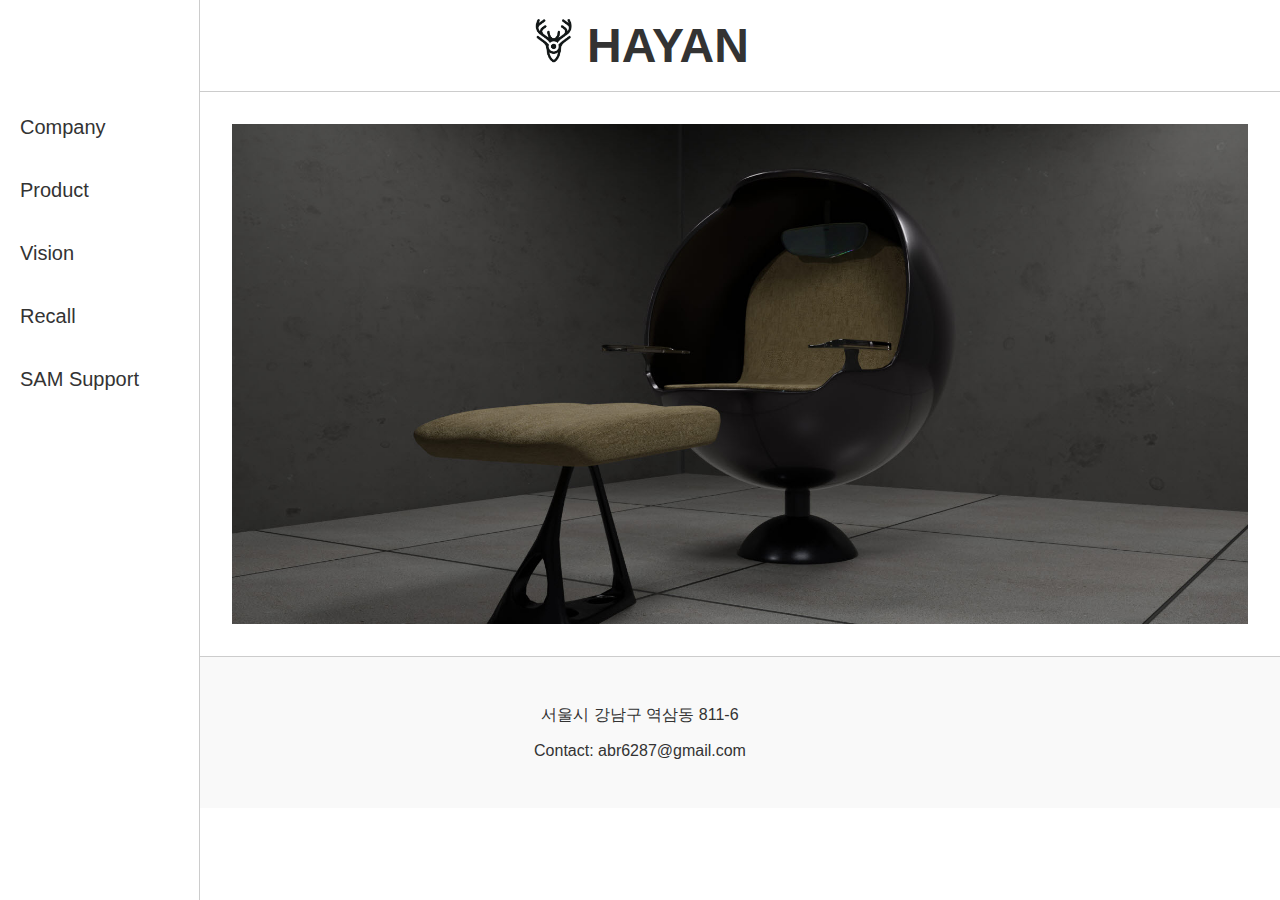
<file: index.html>
<!DOCTYPE html>
<html lang="en">
<head>
    <meta charset="UTF-8">
    <meta name="viewport" content="width=device-width, initial-scale=1.0">
    <title>HAYAN</title>
    <link rel="stylesheet" href="styles.css">
</head>
<body>
    <header>
        <div class="logo">
            <a href="index.html"><img src="logo.png" alt="Hayan Logo"></a>
            HAYAN
        </div>
    </header>
    <nav>
        <ul>
            <li><a href="company.html">Company</a></li>
            <li><a href="product.html">Product</a></li>
            <li><a href="vision.html">Vision</a></li>
            <li><a href="recall.html">Recall</a></li>
            <li><a href="sam_support.html">SAM Support</a></li>
        </ul>
    </nav>
    <main>
        <section class="product-image">
            <div class="overlay">
                가장 행복한 추억속으로 여행을 떠날 수 있습니다. 하얀의 새로운 제품 '오블리'의 품속엔 우울한 감정 같은 건 존재하지 않습니다.
            </div>
        </section>
    </main>
    <footer>
        <p>서울시 강남구 역삼동 811-6</p>
        <p>Contact: abr6287@gmail.com</p>
    </footer>
    <script src="script.js"></script>
</body>
</html>
</file>
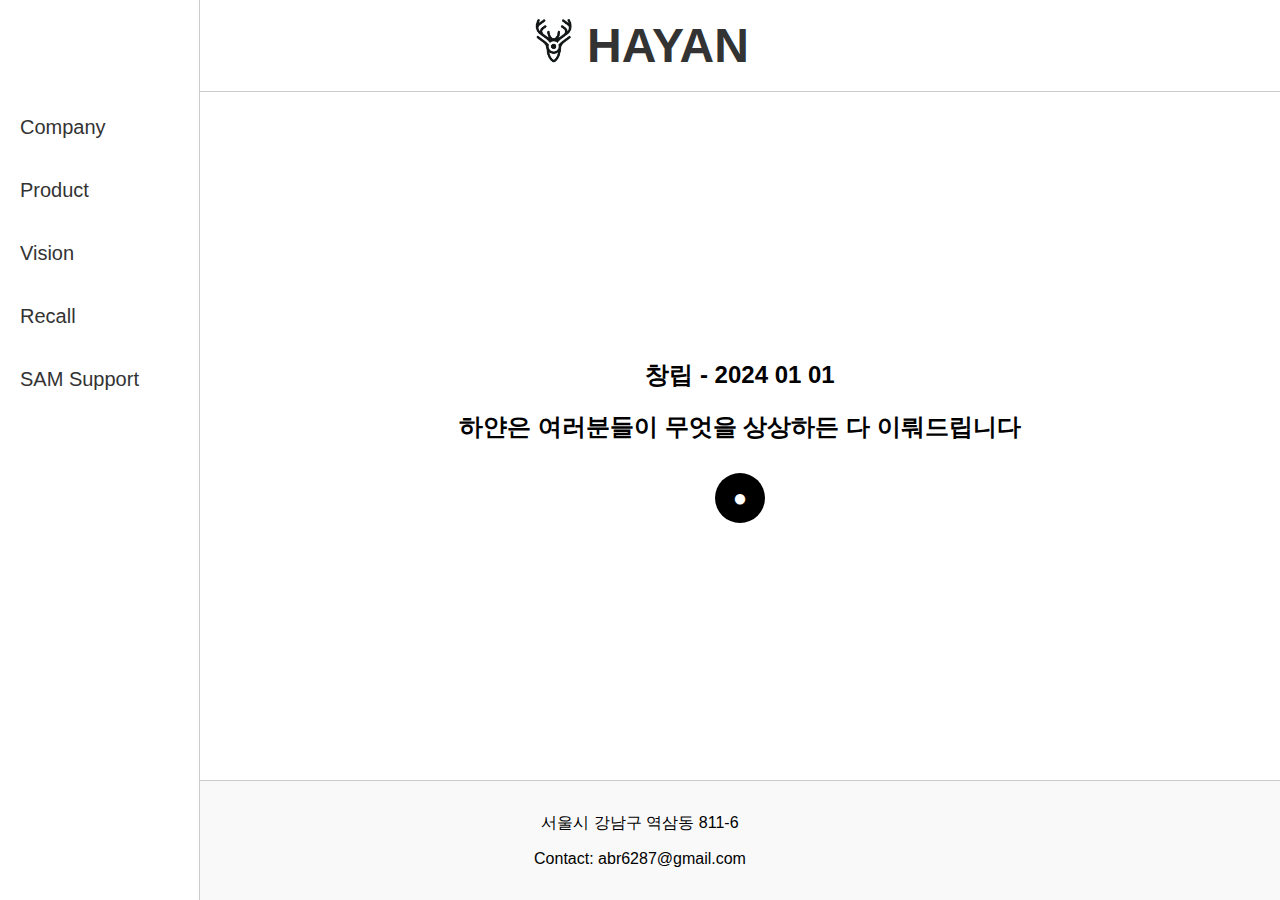
<file: company.html>
<!DOCTYPE html>
<html lang="en">
<head>
    <meta charset="UTF-8">
    <meta name="viewport" content="width=device-width, initial-scale=1.0">
    <title>HAYAN - Company</title>
    <link rel="stylesheet" href="styles.css">
    <style>
        body {
            background-color: white;
            color: black;
            font-family: 'Noto Sans KR', sans-serif;
            margin: 0;
            padding: 0;
            display: flex;
            flex-direction: column;
            height: 100vh;
            justify-content: space-between;
        }

        .header {
            background-color: #fff;
            text-align: center;
            padding: 1em 0;
            border-bottom: 1px solid #ccc;
        }

        .logo {
            font-size: 48px;
            font-weight: bold;
            color: #333;
            position: relative;
            display: flex;
            align-items: center;
            justify-content: center;
        }

        .logo a {
            color: #333;
            text-decoration: none;
        }

        .logo img {
            height: 48px;
            margin-right: 10px;
        }

        .main-content {
            text-align: center;
            flex-grow: 1;
            display: flex;
            flex-direction: column;
            align-items: center;
            justify-content: center;
        }

        .main-content h2 {
            font-size: 24px;
            margin: 10px 0;
        }

        .circle-button {
            width: 50px;
            height: 50px;
            border-radius: 50%;
            background-color: black;
            display: flex;
            align-items: center;
            justify-content: center;
            color: white;
            font-size: 24px;
            cursor: pointer;
            margin-top: 20px;
        }

        .modal {
            display: none;
            position: fixed;
            z-index: 1;
            left: 0;
            top: 0;
            width: 100%;
            height: 100%;
            overflow: auto;
            background-color: black;
        }

        footer {
            text-align: center;
            padding: 1em 0;
            background-color: #f9f9f9;
            border-top: 1px solid #ccc;
        }
    </style>
</head>
<body>
    <header class="header">
        <div class="logo">
            <a href="index.html"><img src="logo.png" alt="Hayan Logo"></a>
            HAYAN
        </div>
    </header>
    <nav>
        <ul>
            <li><a href="company.html">Company</a></li>
            <li><a href="product.html">Product</a></li>
            <li><a href="vision.html">Vision</a></li>
            <li><a href="recall.html">Recall</a></li>
            <li><a href="sam_support.html">SAM Support</a></li>
        </ul>
    </nav>
    <main class="main-content">
        <h2>창립 - 2024 01 01</h2>
        <h2>하얀은 여러분들이 무엇을 상상하든 다 이뤄드립니다</h2>
        <div class="circle-button" id="circleButton">●</div>
    </main>
    <div class="modal" id="modal"></div>
    <footer>
        <p>서울시 강남구 역삼동 811-6</p>
        <p>Contact: abr6287@gmail.com</p>
    </footer>
    <script>
        document.getElementById('circleButton').addEventListener('click', function() {
            document.getElementById('modal').style.display = 'block';
        });

        document.getElementById('modal').addEventListener('click', function() {
            this.style.display = 'none';
        });
    </script>
</body>
</html>
</file>
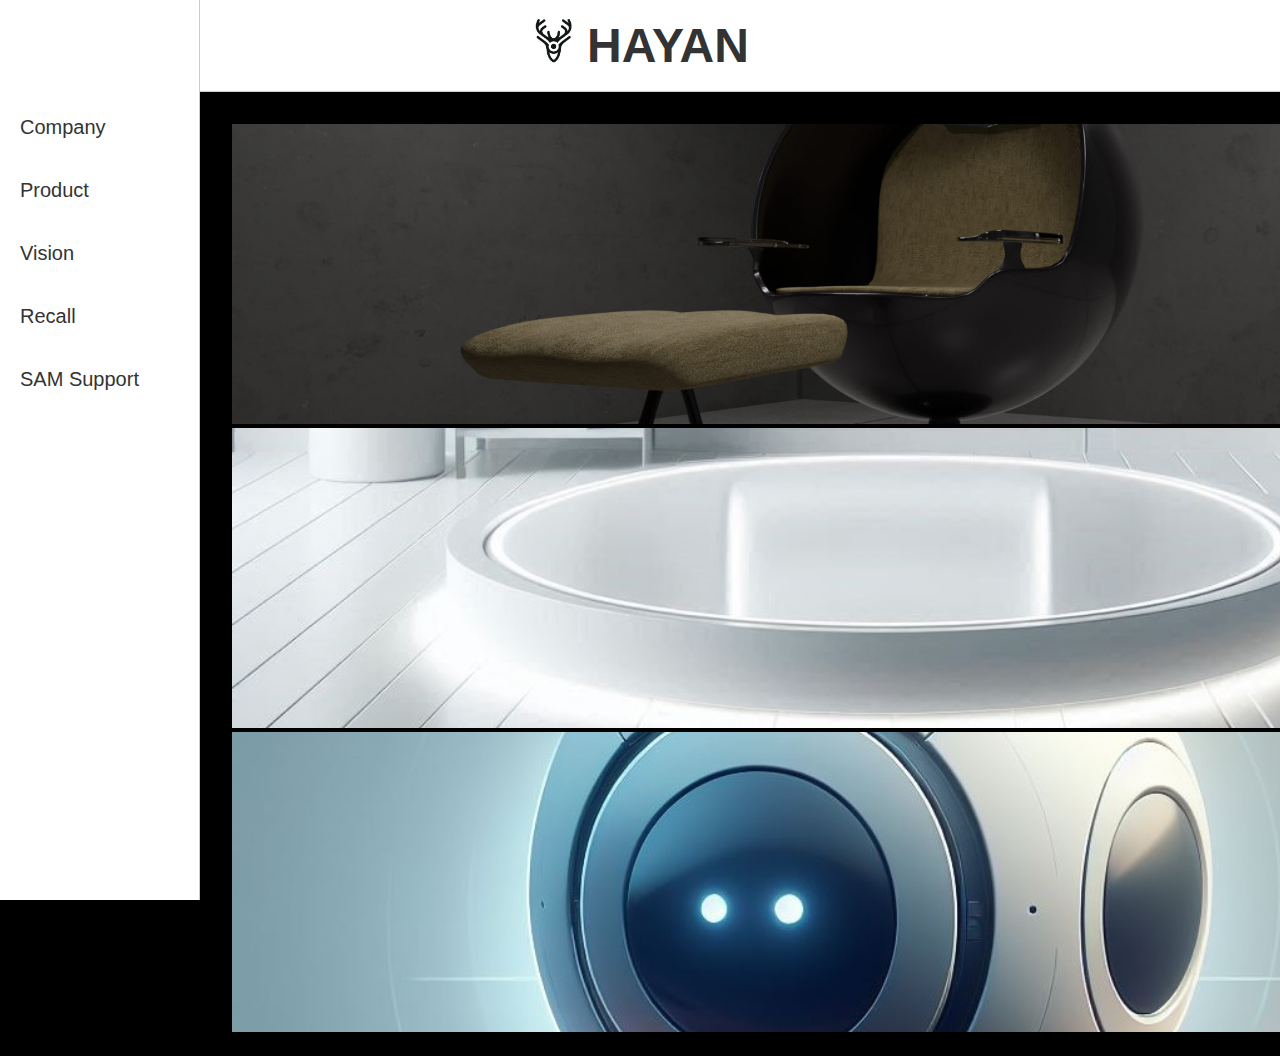
<file: product.html>
<!DOCTYPE html>
<html lang="en">
<head>
    <meta charset="UTF-8">
    <meta name="viewport" content="width=device-width, initial-scale=1.0">
    <title>HAYAN - Product</title>
    <link rel="stylesheet" href="styles.css">
    <style>
        body {
            margin: 0;
            padding: 0;
            background-color: #000;
        }

        .image-container {
            position: relative;
            width: 100vw;
            height: 100vh;
        }

        .image-container img {
            width: 100%;
            height: 33.33vh;
            object-fit: cover;
            transition: filter 0.3s ease;
        }

        .image-container img:hover {
            filter: brightness(150%);
        }
    </style>
</head>
<body>
    <header class="header">
        <div class="logo">
            <a href="index.html"><img src="logo.png" alt="Hayan Logo"></a>
            HAYAN
        </div>
    </header>
    <nav>
        <ul>
            <li><a href="company.html">Company</a></li>
            <li><a href="product.html">Product</a></li>
            <li><a href="vision.html">Vision</a></li>
            <li><a href="recall.html">Recall</a></li>
            <li><a href="sam_support.html">SAM Support</a></li>
        </ul>
    </nav>
    <main>
        <div class="image-container">
            <img src="product1.jpg" alt="Product 1">
            <img src="product2.jpg" alt="Product 2">
            <img src="product3.jpg" alt="Product 3">
        </div>
    </main>
</body>
</html>
</file>
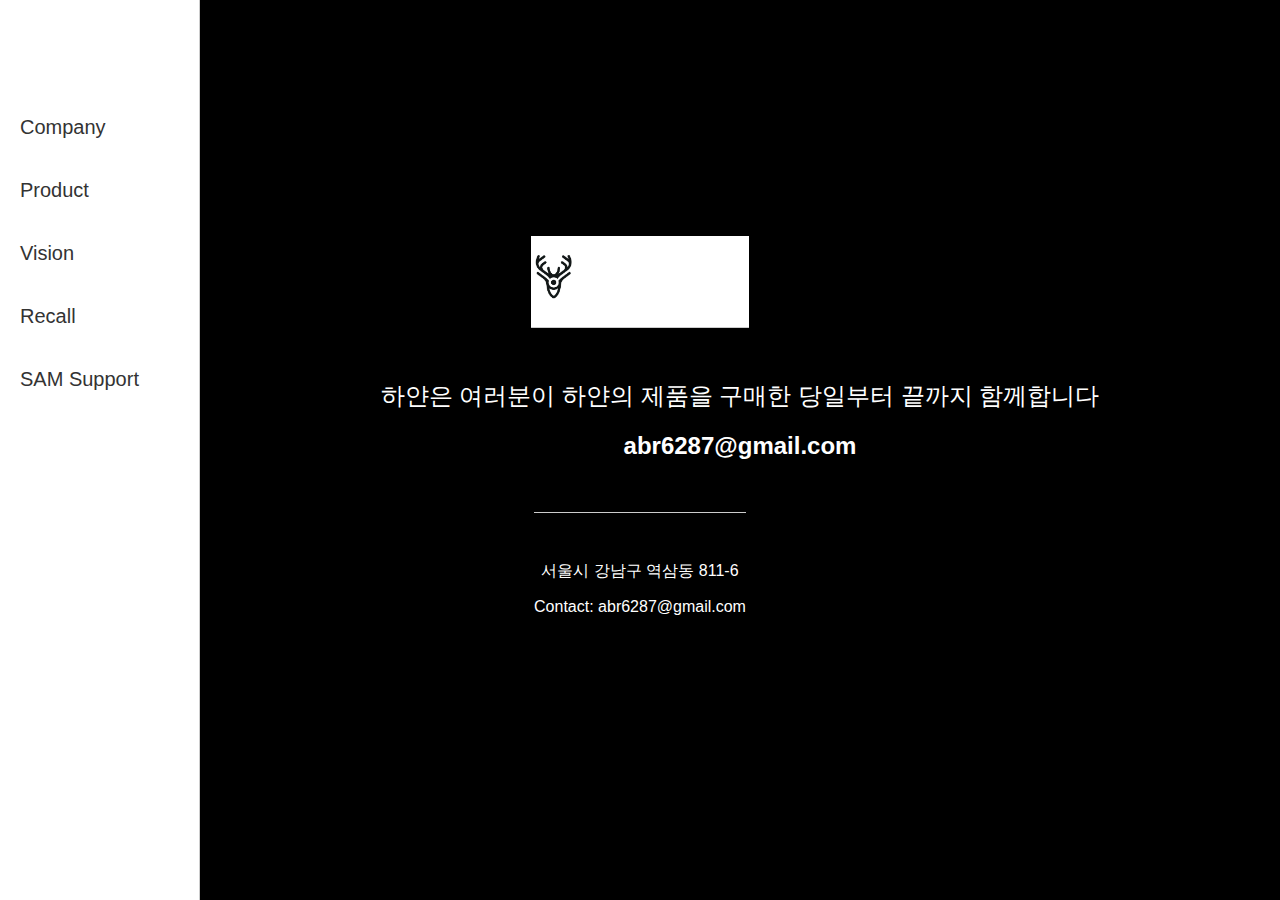
<file: recall.html>
<!DOCTYPE html>
<html lang="en">
<head>
    <meta charset="UTF-8">
    <meta name="viewport" content="width=device-width, initial-scale=1.0">
    <title>HAYAN - Recall</title>
    <link rel="stylesheet" href="styles.css">
    <style>
        body {
            background-color: black;
            color: white;
            display: flex;
            flex-direction: column;
            align-items: center;
            justify-content: center;
            height: 100vh;
            margin: 0;
            font-family: Arial, sans-serif;
        }

        .main-content {
            text-align: center;
        }

        .main-content p {
            font-size: 24px;
            margin: 20px 0;
            color: white; /* 글자 색상 변경 */
        }

        .main-content a {
            color: white; /* 글자 색상 변경 */
            text-decoration: none;
            font-size: 24px;
            font-weight: bold;
            transition: color 0.3s ease;
        }

        .main-content a:hover {
            color: #ff0;
        }

        footer {
            text-align: center;
            padding: 2em 0;
            background-color: black;
            color: white; /* 글자 색상 변경 */
        }
    </style>
</head>
<body>
    <header class="header">
        <div class="logo">
            <a href="index.html"><img src="logo.png" alt="Hayan Logo"></a>
            <span style="color: white;">HAYAN</span> <!-- 글자 색상 변경 -->
        </div>
    </header>
    <nav>
        <ul>
            <li><a href="company.html">Company</a></li>
            <li><a href="product.html">Product</a></li>
            <li><a href="vision.html">Vision</a></li>
            <li><a href="recall.html">Recall</a></li>
            <li><a href="sam_support.html">SAM Support</a></li>
        </ul>
    </nav>
    <main>
        <div class="main-content">
            <p>하얀은 여러분이 하얀의 제품을 구매한 당일부터 끝까지 함께합니다</p>
            <p><a href="mailto:abr6287@gmail.com">abr6287@gmail.com</a></p>
        </div>
    </main>
    <footer>
        <p>서울시 강남구 역삼동 811-6</p>
        <p>Contact: abr6287@gmail.com</p>
    </footer>
</body>
</html>
</file>
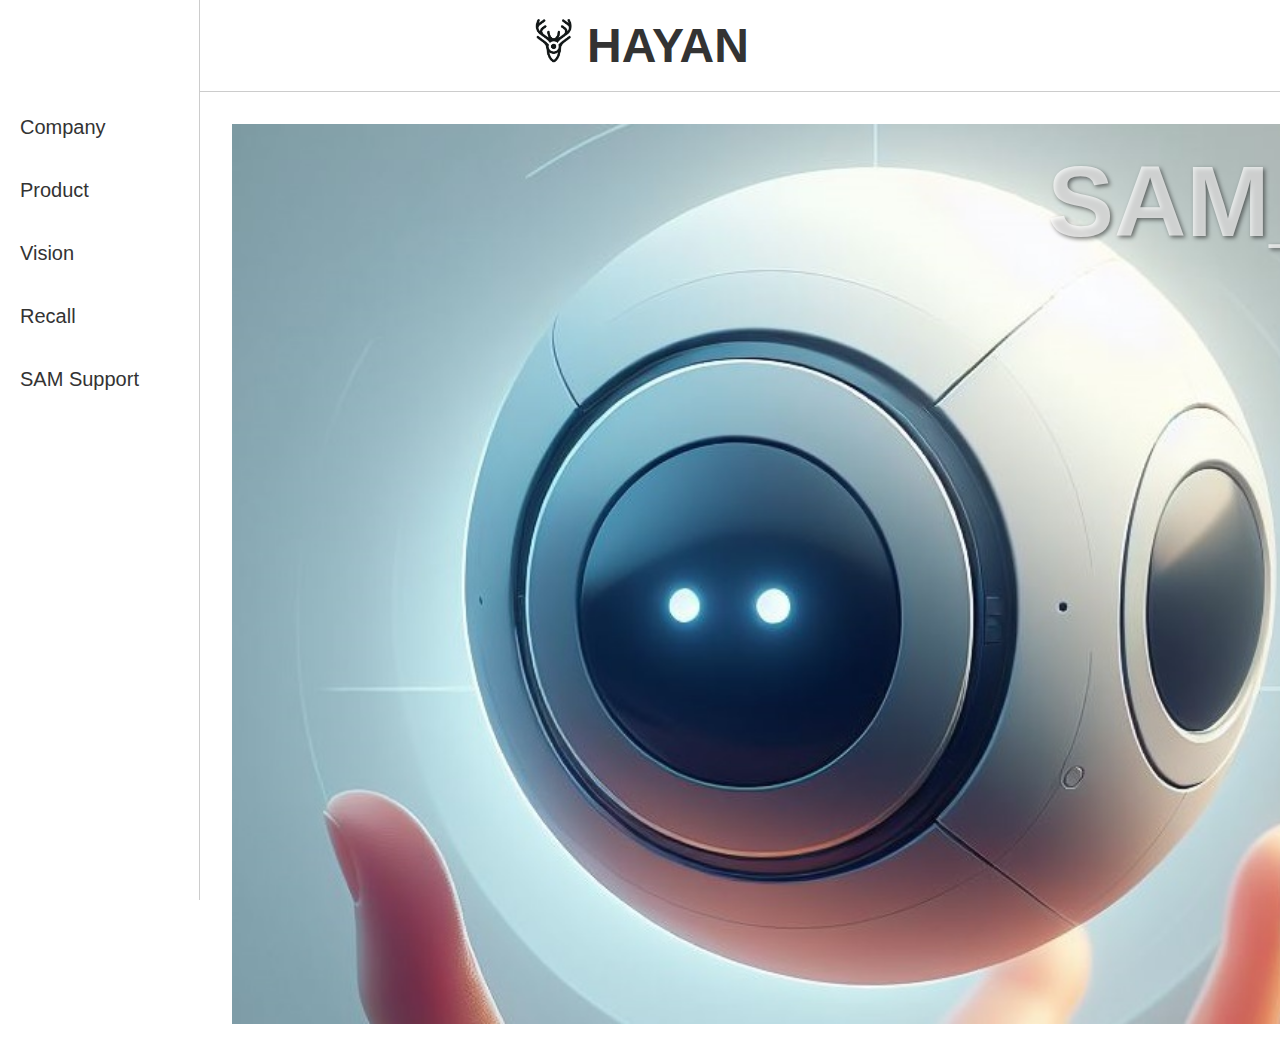
<file: sam_support.html>
<!DOCTYPE html>
<html lang="en">
<head>
    <meta charset="UTF-8">
    <meta name="viewport" content="width=device-width, initial-scale=1.0">
    <title>HAYAN - SAM Support</title>
    <link rel="stylesheet" href="styles.css">
    <style>
        body {
            margin: 0;
            padding: 0;
            overflow: hidden;
        }

        .image-container {
            position: relative;
            width: 100vw;
            height: 100vh;
        }

        .image-container img {
            width: 100%;
            height: 100%;
            object-fit: cover;
        }

        .image-container .overlay-text {
            position: absolute;
            top: 20px;
            right: 20px;
            font-size: 100px;
            font-family: 'Arial', sans-serif;
            font-weight: bold;
            color: rgba(255, 255, 255, 0.7); /* 흰색, 투명도 70% */
            text-shadow: 2px 2px 4px rgba(0, 0, 0, 0.5); /* 약간의 그림자 효과 */
        }
    </style>
</head>
<body>
    <header class="header">
        <div class="logo">
            <a href="index.html"><img src="logo.png" alt="Hayan Logo"></a>
            HAYAN
        </div>
    </header>
    <nav>
        <ul>
            <li><a href="company.html">Company</a></li>
            <li><a href="product.html">Product</a></li>
            <li><a href="vision.html">Vision</a></li>
            <li><a href="recall.html">Recall</a></li>
            <li><a href="sam_support.html">SAM Support</a></li>
        </ul>
    </nav>
    <main>
        <div class="image-container">
            <img src="sam.jpg" alt="SAM Image">
            <div class="overlay-text">SAM_047</div>
        </div>
    </main>
</body>
</html>
</file>
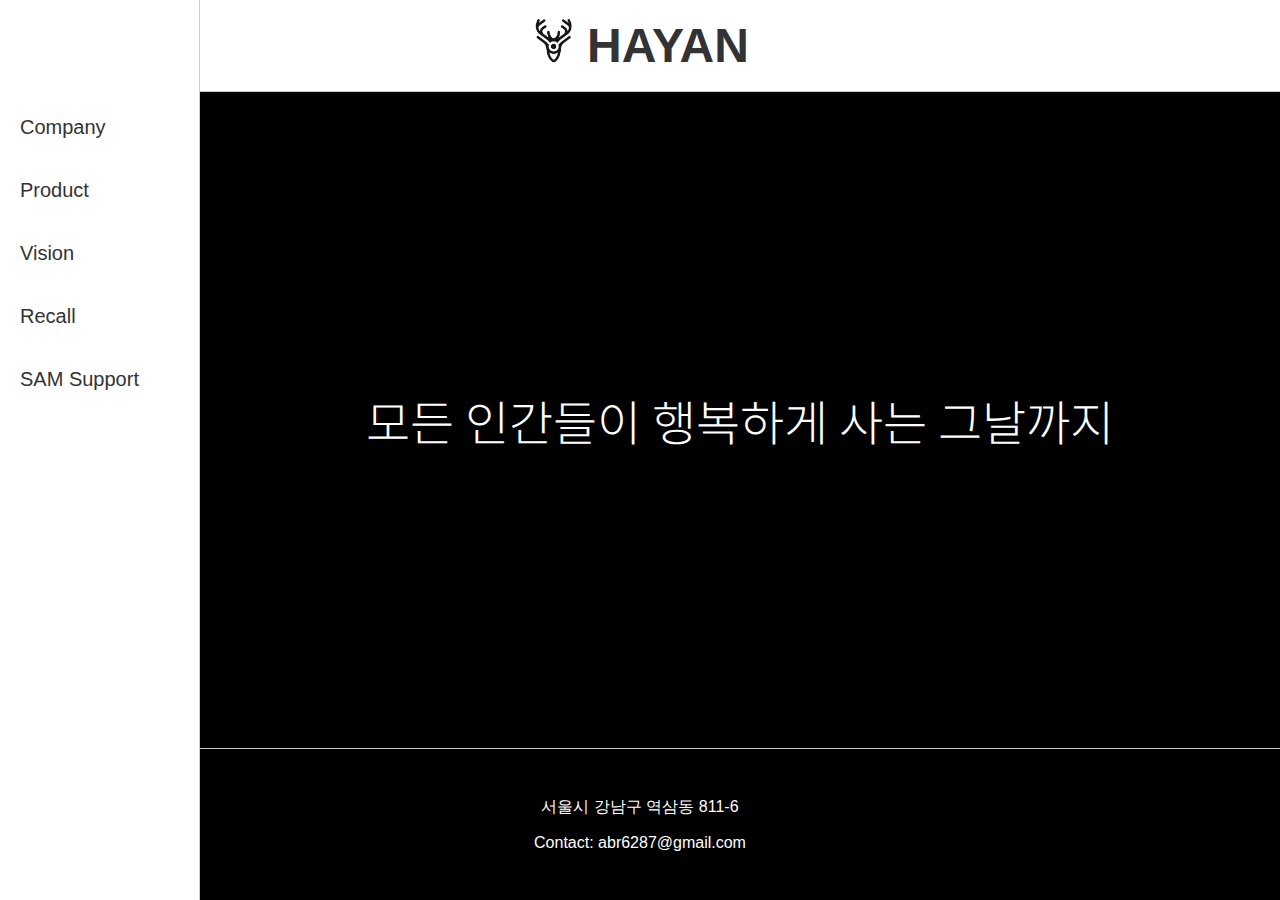
<file: vision.html>
<!DOCTYPE html>
<html lang="en">
<head>
    <meta charset="UTF-8">
    <meta name="viewport" content="width=device-width, initial-scale=1.0">
    <title>HAYAN - Vision</title>
    <link rel="stylesheet" href="styles.css">
    <style>
        @import url('https://fonts.googleapis.com/css2?family=Noto+Sans+KR:wght@300&display=swap');

        body {
            background-color: black;
            color: white;
            margin: 0;
            padding: 0;
            display: flex;
            flex-direction: column;
            height: 100vh;
            justify-content: space-between;
        }

        .header {
            background-color: #fff;
            text-align: center;
            padding: 1em 0;
            border-bottom: 1px solid #ccc;
        }

        .logo {
            font-size: 48px;
            font-weight: bold;
            color: #333;
            position: relative;
            display: flex;
            align-items: center;
            justify-content: center;
        }

        .logo a {
            color: #333;
            text-decoration: none;
        }

        .logo img {
            height: 48px;
            margin-right: 10px;
        }

        .main-content {
            text-align: center;
            flex-grow: 1;
            display: flex;
            flex-direction: column;
            align-items: center;
            justify-content: center;
            font-family: 'Noto Sans KR', sans-serif;
        }

        .main-content h2 {
            font-size: 48px;
            font-weight: 300;
            margin: 0;
        }

        footer {
            text-align: center;
            padding: 2em 0;
            background-color: black;
            color: white;
        }
    </style>
</head>
<body>
    <header class="header">
        <div class="logo">
            <a href="index.html"><img src="logo.png" alt="Hayan Logo"></a>
            HAYAN
        </div>
    </header>
    <nav>
        <ul>
            <li><a href="company.html">Company</a></li>
            <li><a href="product.html">Product</a></li>
            <li><a href="vision.html">Vision</a></li>
            <li><a href="recall.html">Recall</a></li>
            <li><a href="sam_support.html">SAM Support</a></li>
        </ul>
    </nav>
    <main class="main-content">
        <h2>모든 인간들이 행복하게 사는 그날까지</h2>
    </main>
    <footer>
        <p>서울시 강남구 역삼동 811-6</p>
        <p>Contact: abr6287@gmail.com</p>
    </footer>
</body>
</html>
</file>
<file: styles.css>
/* styles.css */
body {
    font-family: 'Arial', sans-serif;
    margin: 0;
    padding: 0;
    background-color: #fff;
    color: #333;
}

header {
    background-color: #fff;
    text-align: center;
    padding: 1em 0;
    border-bottom: 1px solid #ccc;
}

.logo {
    font-size: 48px;
    font-weight: bold;
    color: #333;
    position: relative;
    display: flex;
    align-items: center;
    justify-content: center;
}

.logo a {
    color: #333;
    text-decoration: none;
}

.logo img {
    height: 48px;
    margin-right: 10px;
}

nav {
    position: fixed;
    top: 0;
    left: 0;
    width: 200px;
    height: 100%;
    background-color: #fff;
    border-right: 1px solid #ccc;
    padding-top: 5em;
    box-sizing: border-box;
}

nav ul {
    list-style-type: none;
    padding: 0;
}

nav ul li {
    font-size: 20px;
    padding: 1em;
    border-radius: 10px;
    cursor: pointer;
    transition: all 0.3s ease;
}

nav ul li a {
    color: #333;
    text-decoration: none;
    font-family: 'Arial', sans-serif;
}

nav ul li:hover {
    font-size: 25px;
    background-color: #f0f0f0;
}

main {
    margin-left: 200px;
    padding: 2em;
}

.product-image {
    position: relative;
    background-image: url('product.jpg'); /* 신제품 이미지 파일명 */
    background-size: cover;
    background-position: center;
    height: 500px;
    width: 100%;
    display: flex;
    align-items: center;
    justify-content: center;
    color: white;
    font-size: 2em;
    transition: background 0.3s ease;
}

.product-image .overlay {
    position: absolute;
    text-align: center;
    padding: 1em;
    display: none;
}

footer {
    text-align: center;
    padding: 2em 0;
    background-color: #f9f9f9;
    border-top: 1px solid #ccc;
}
</file>
